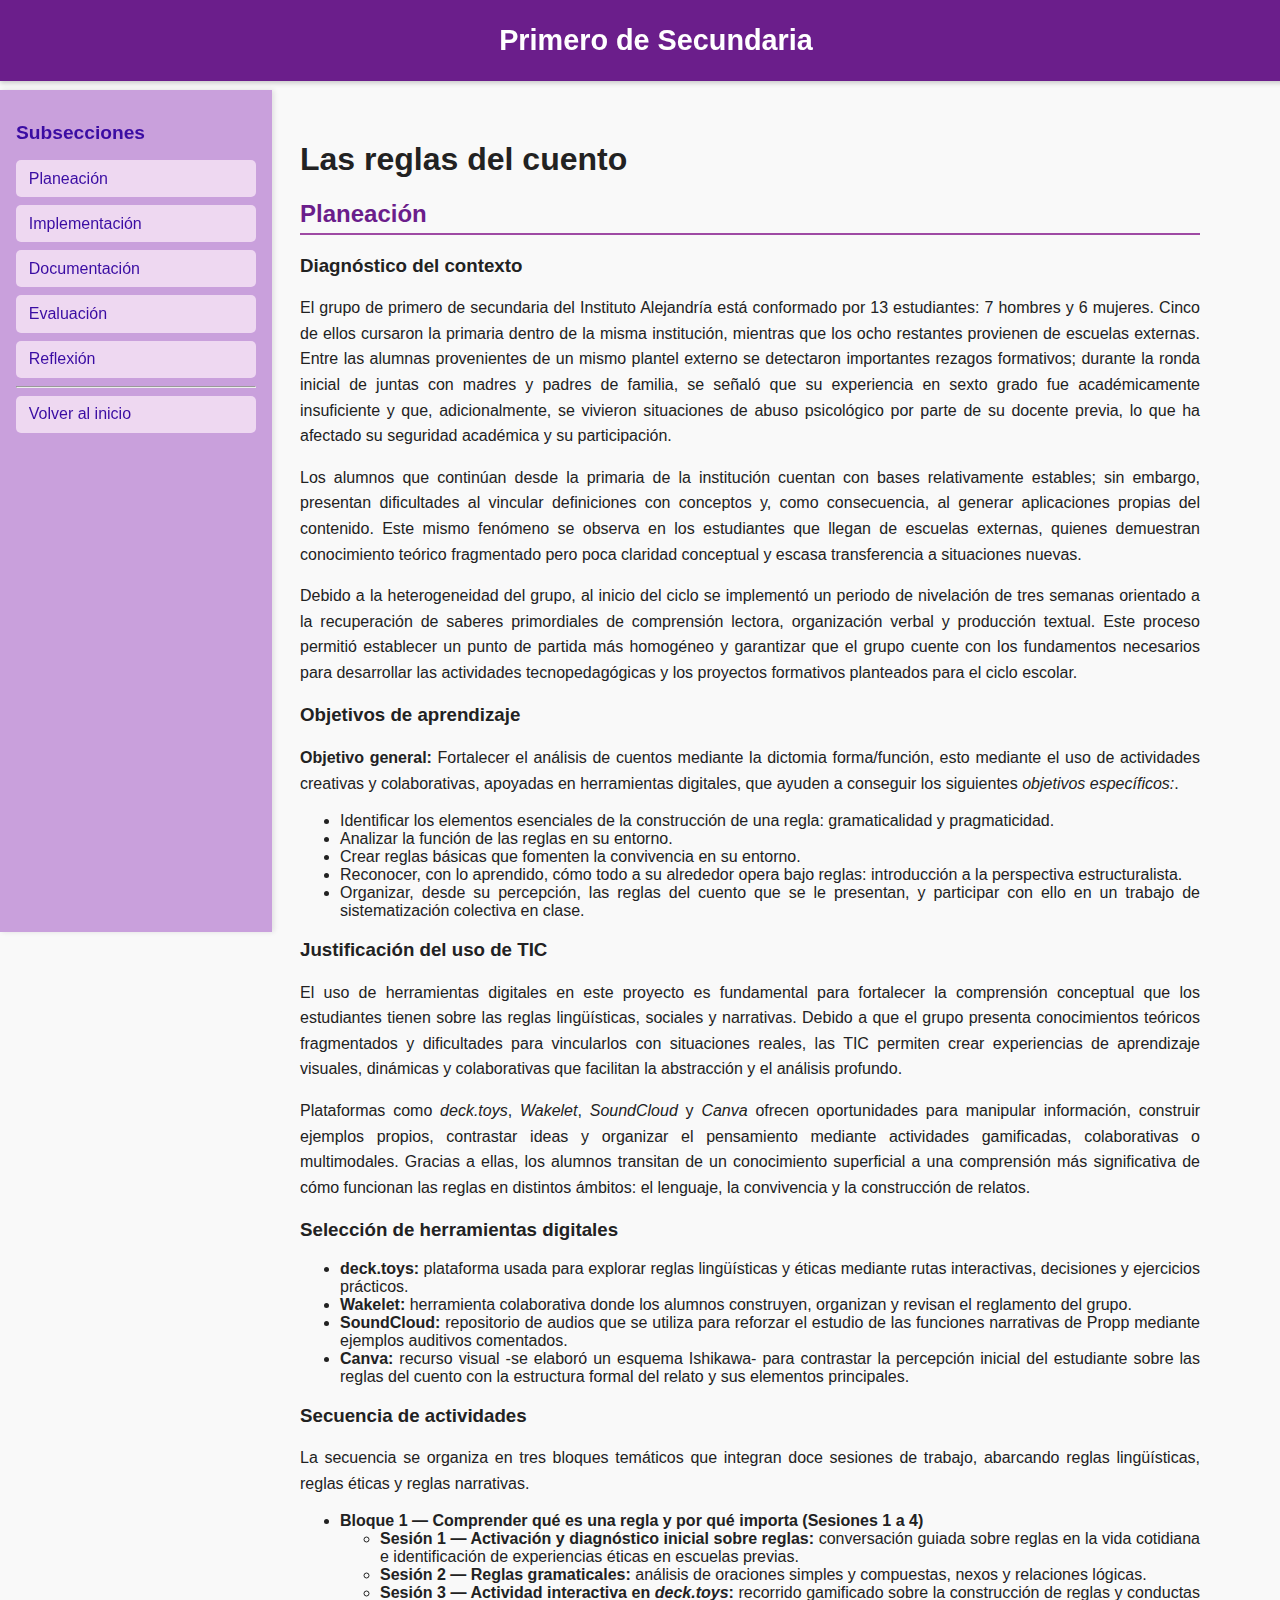
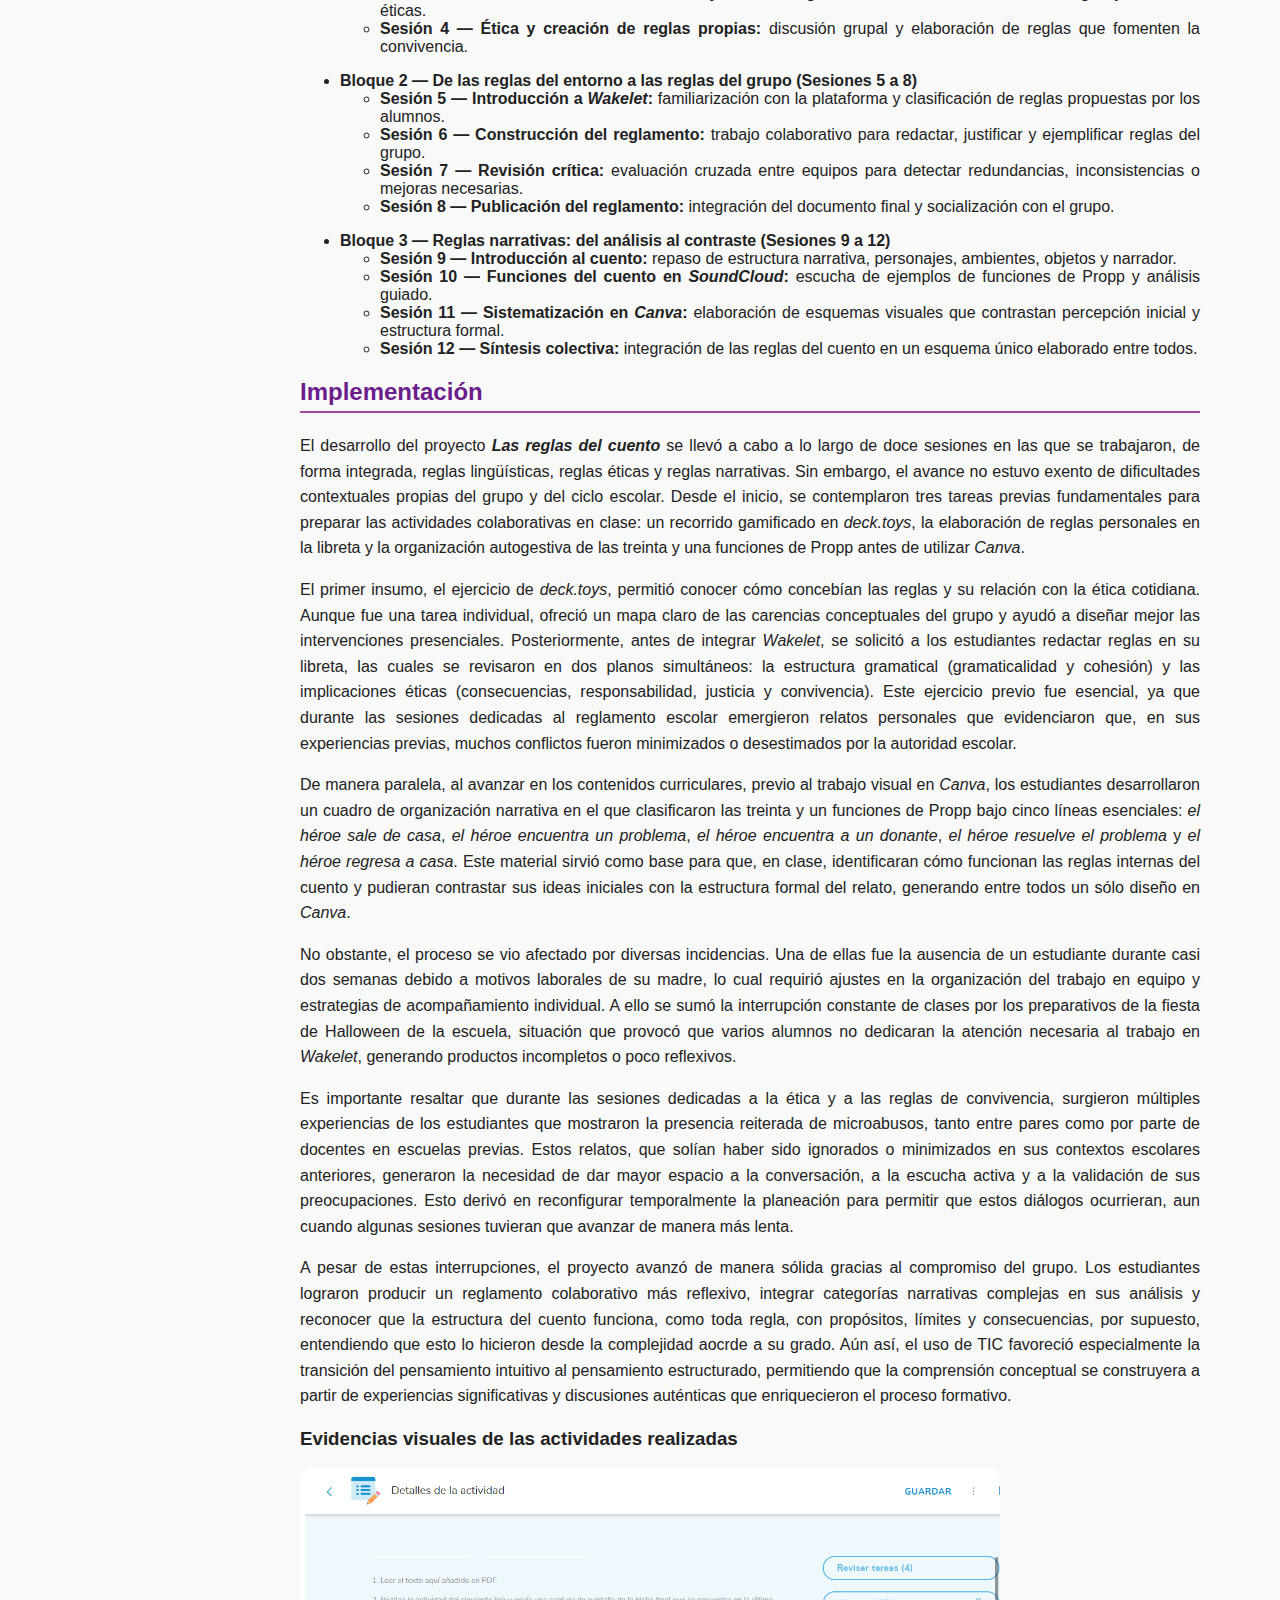
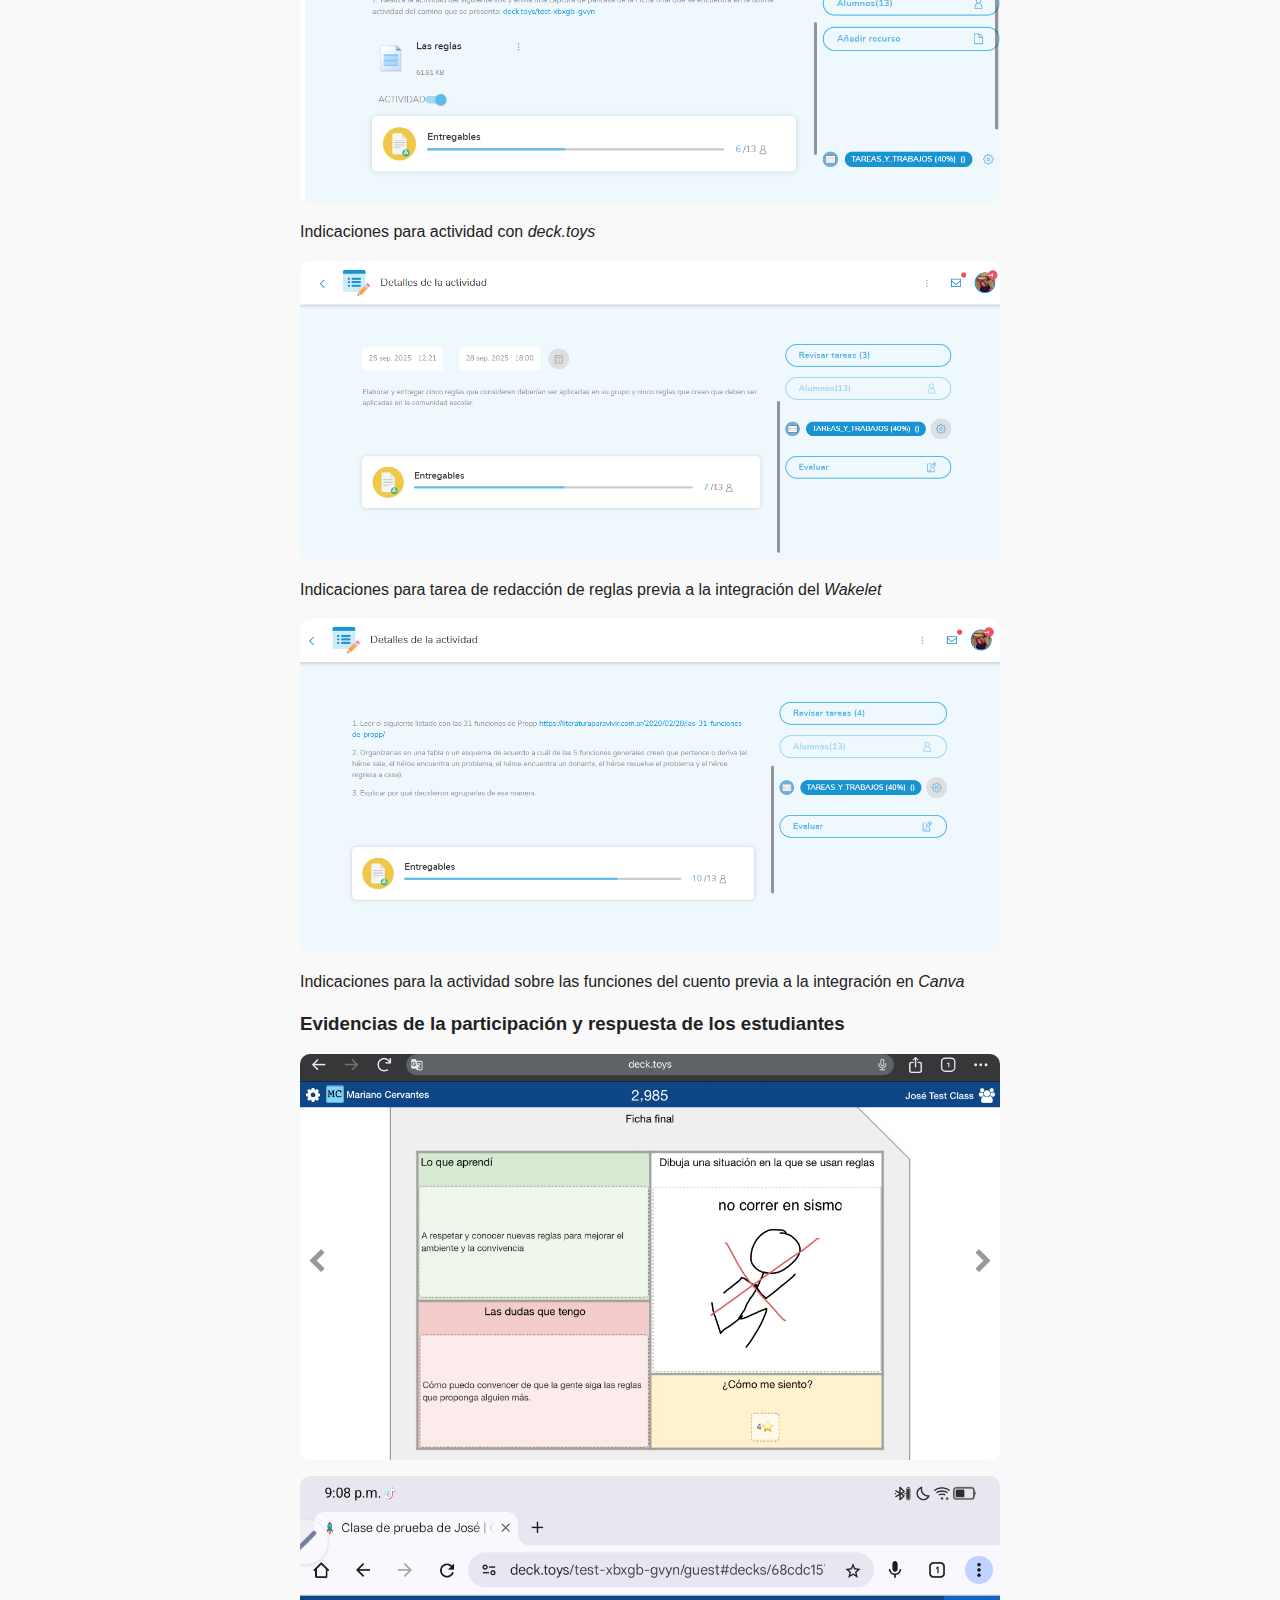
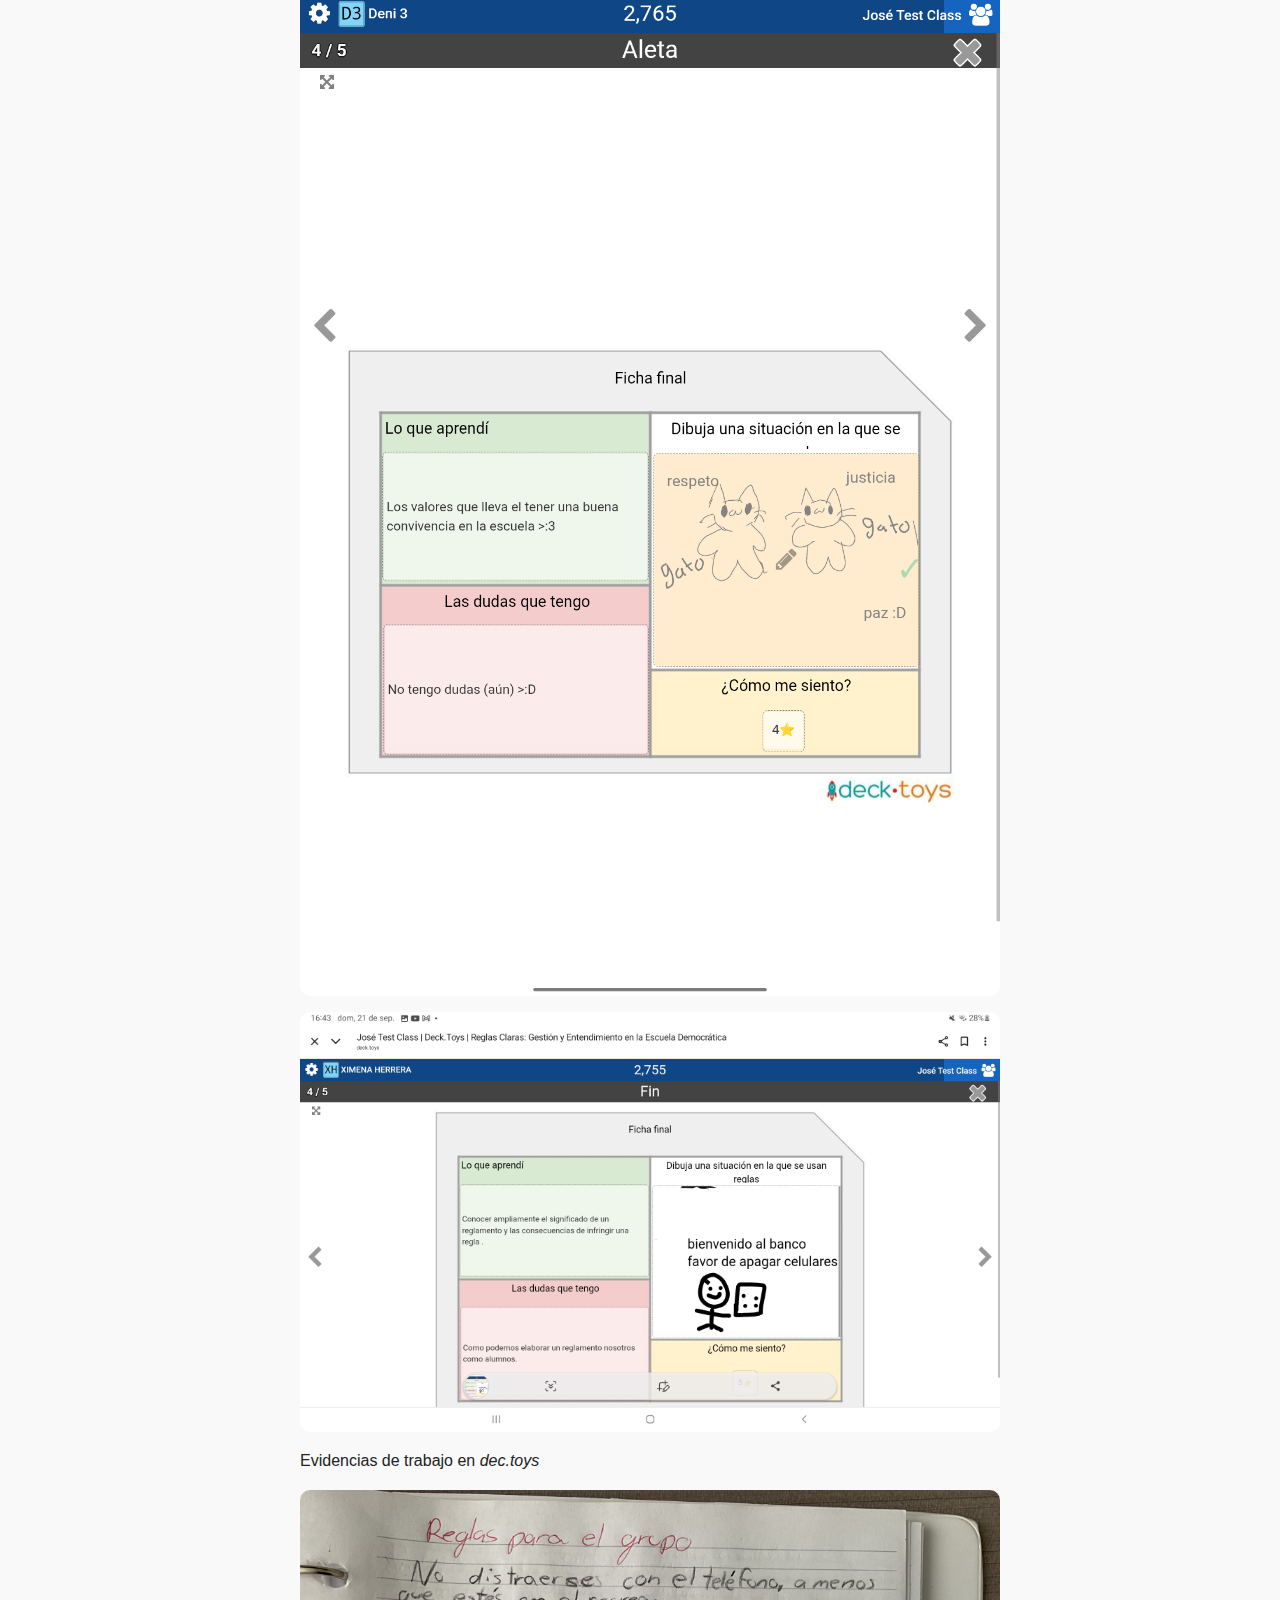
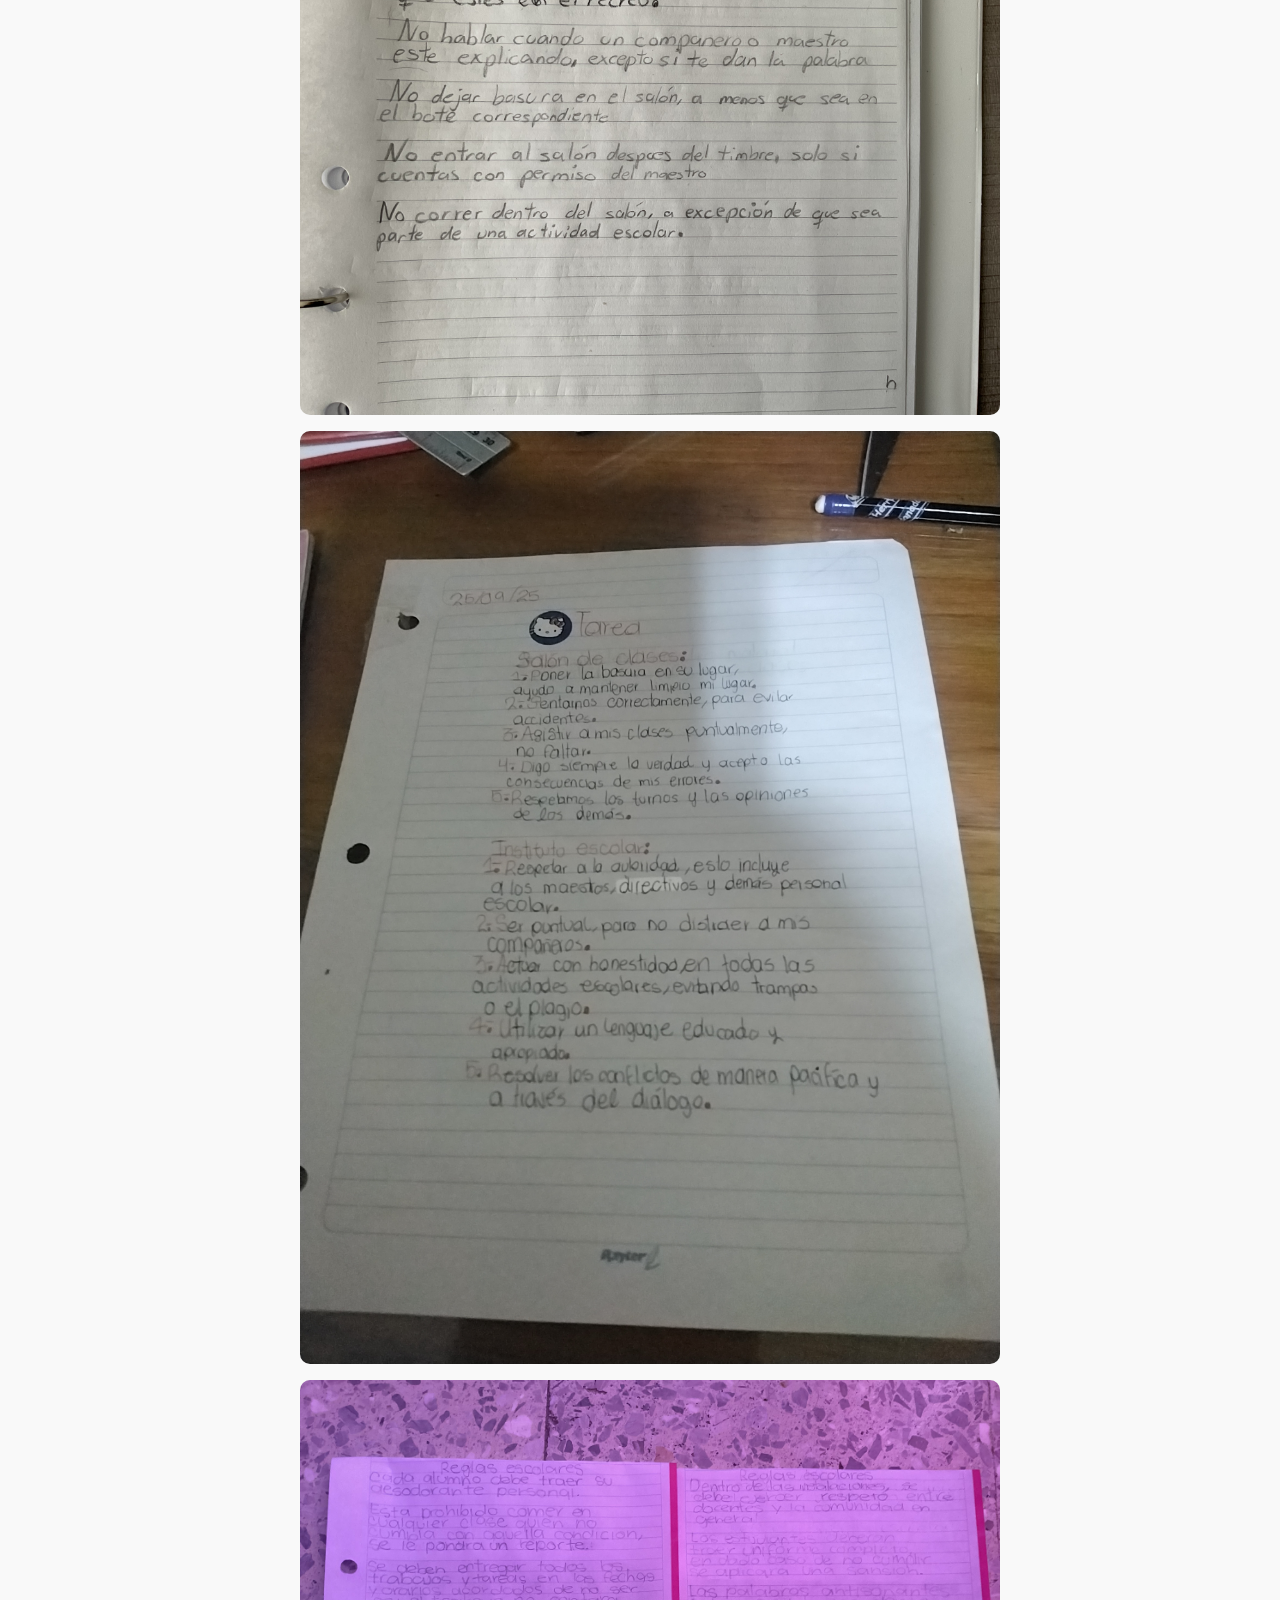
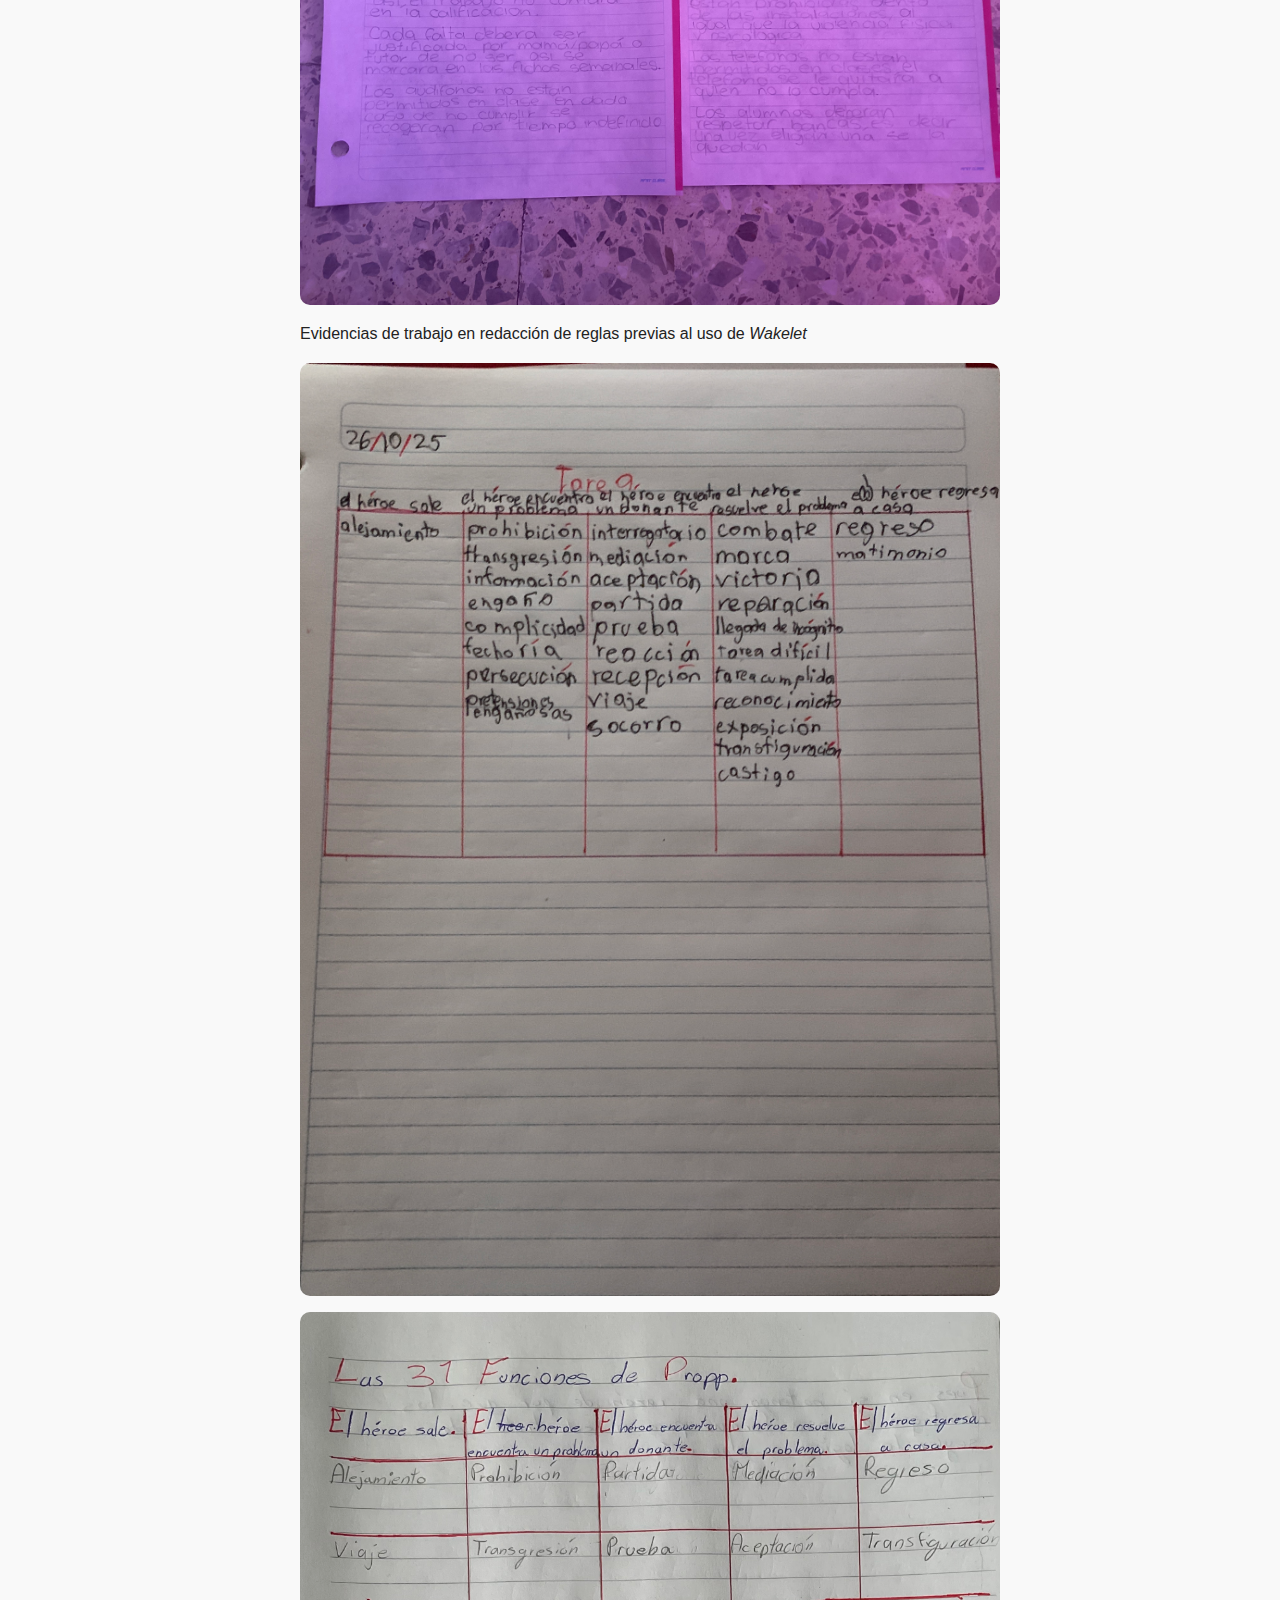
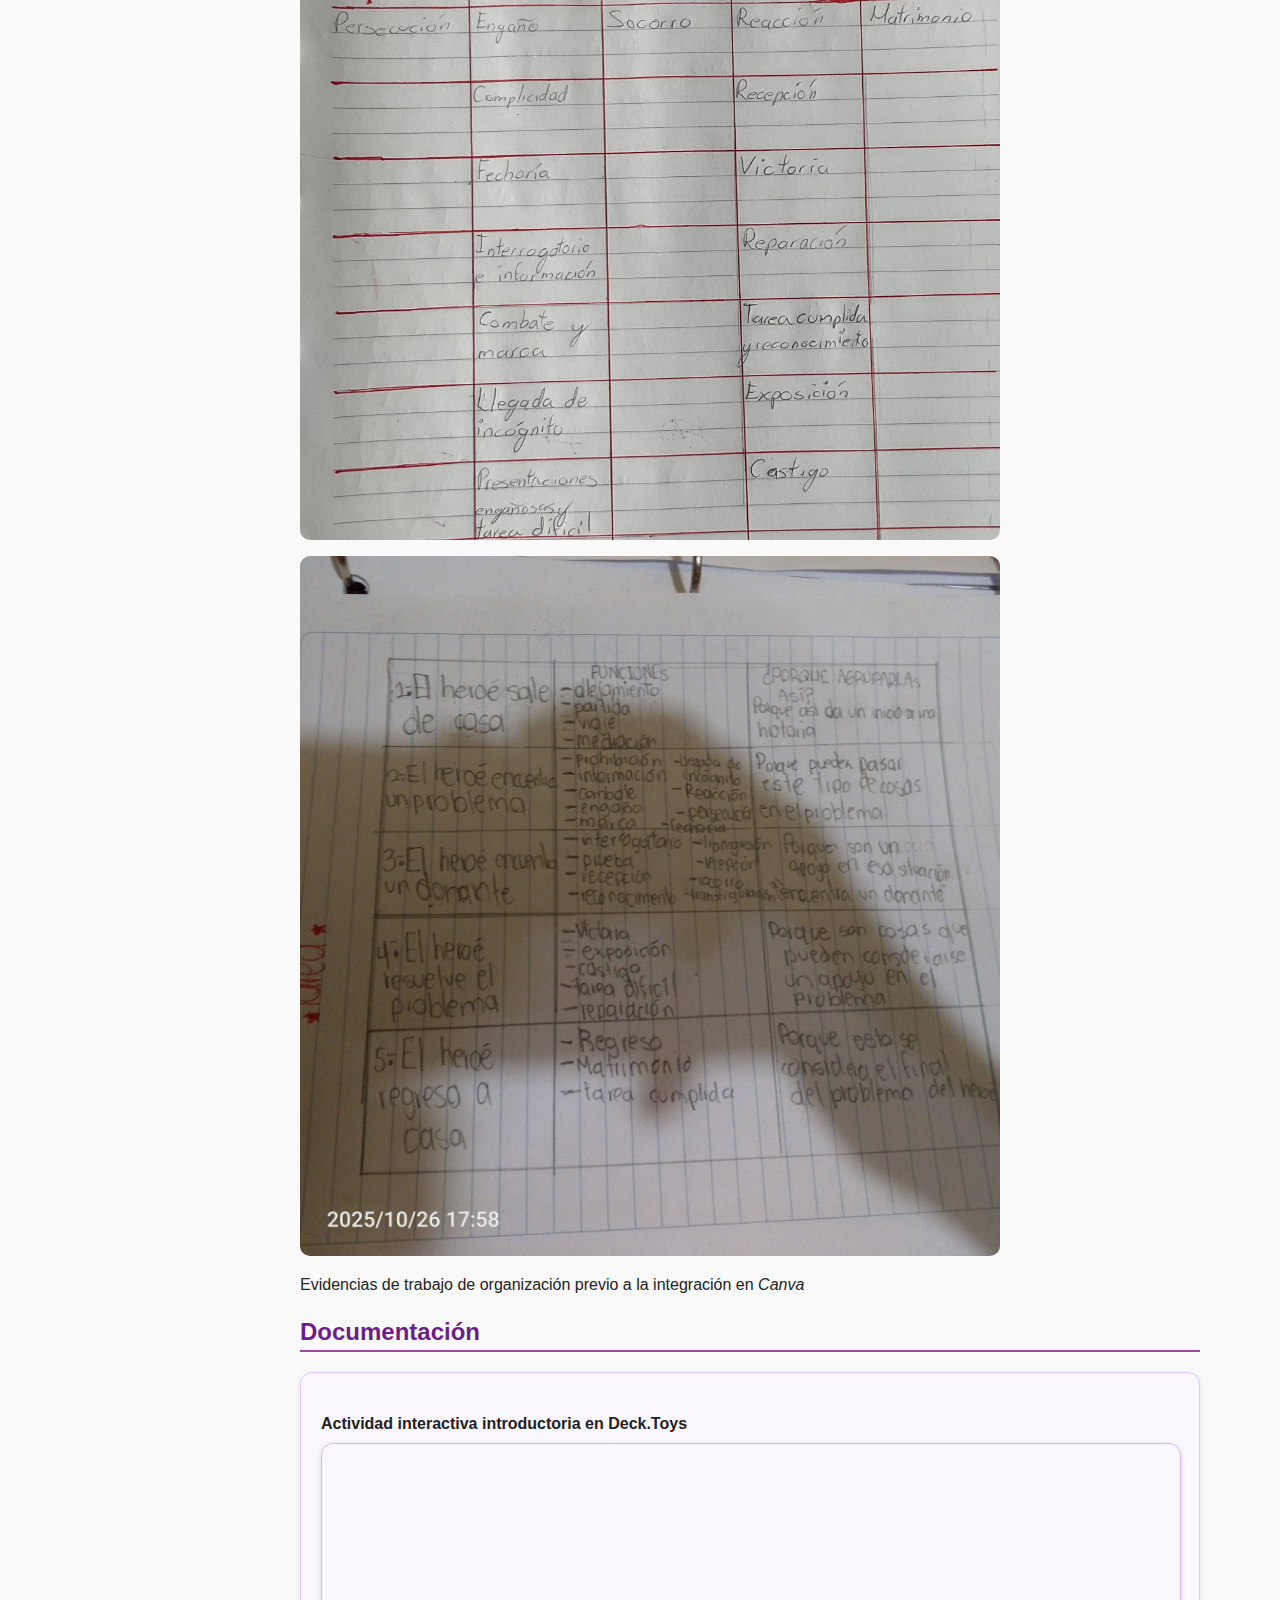
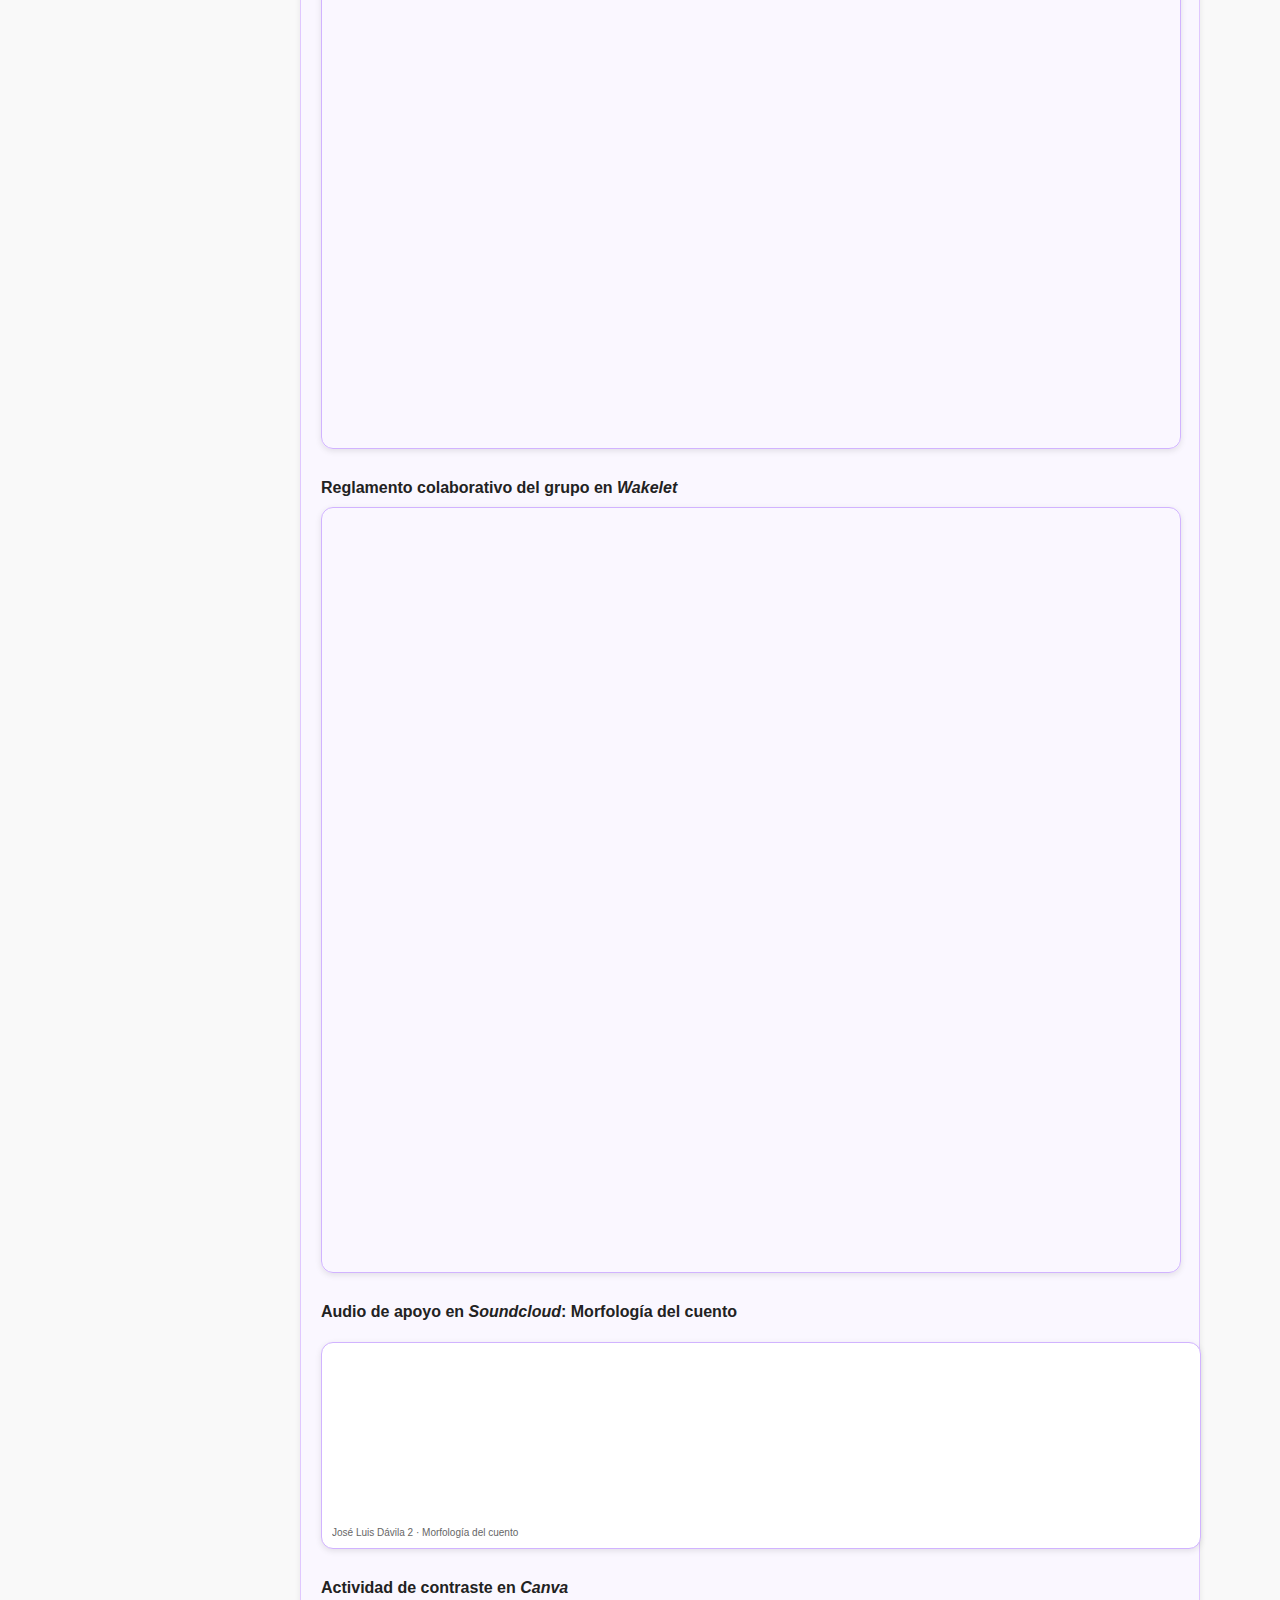
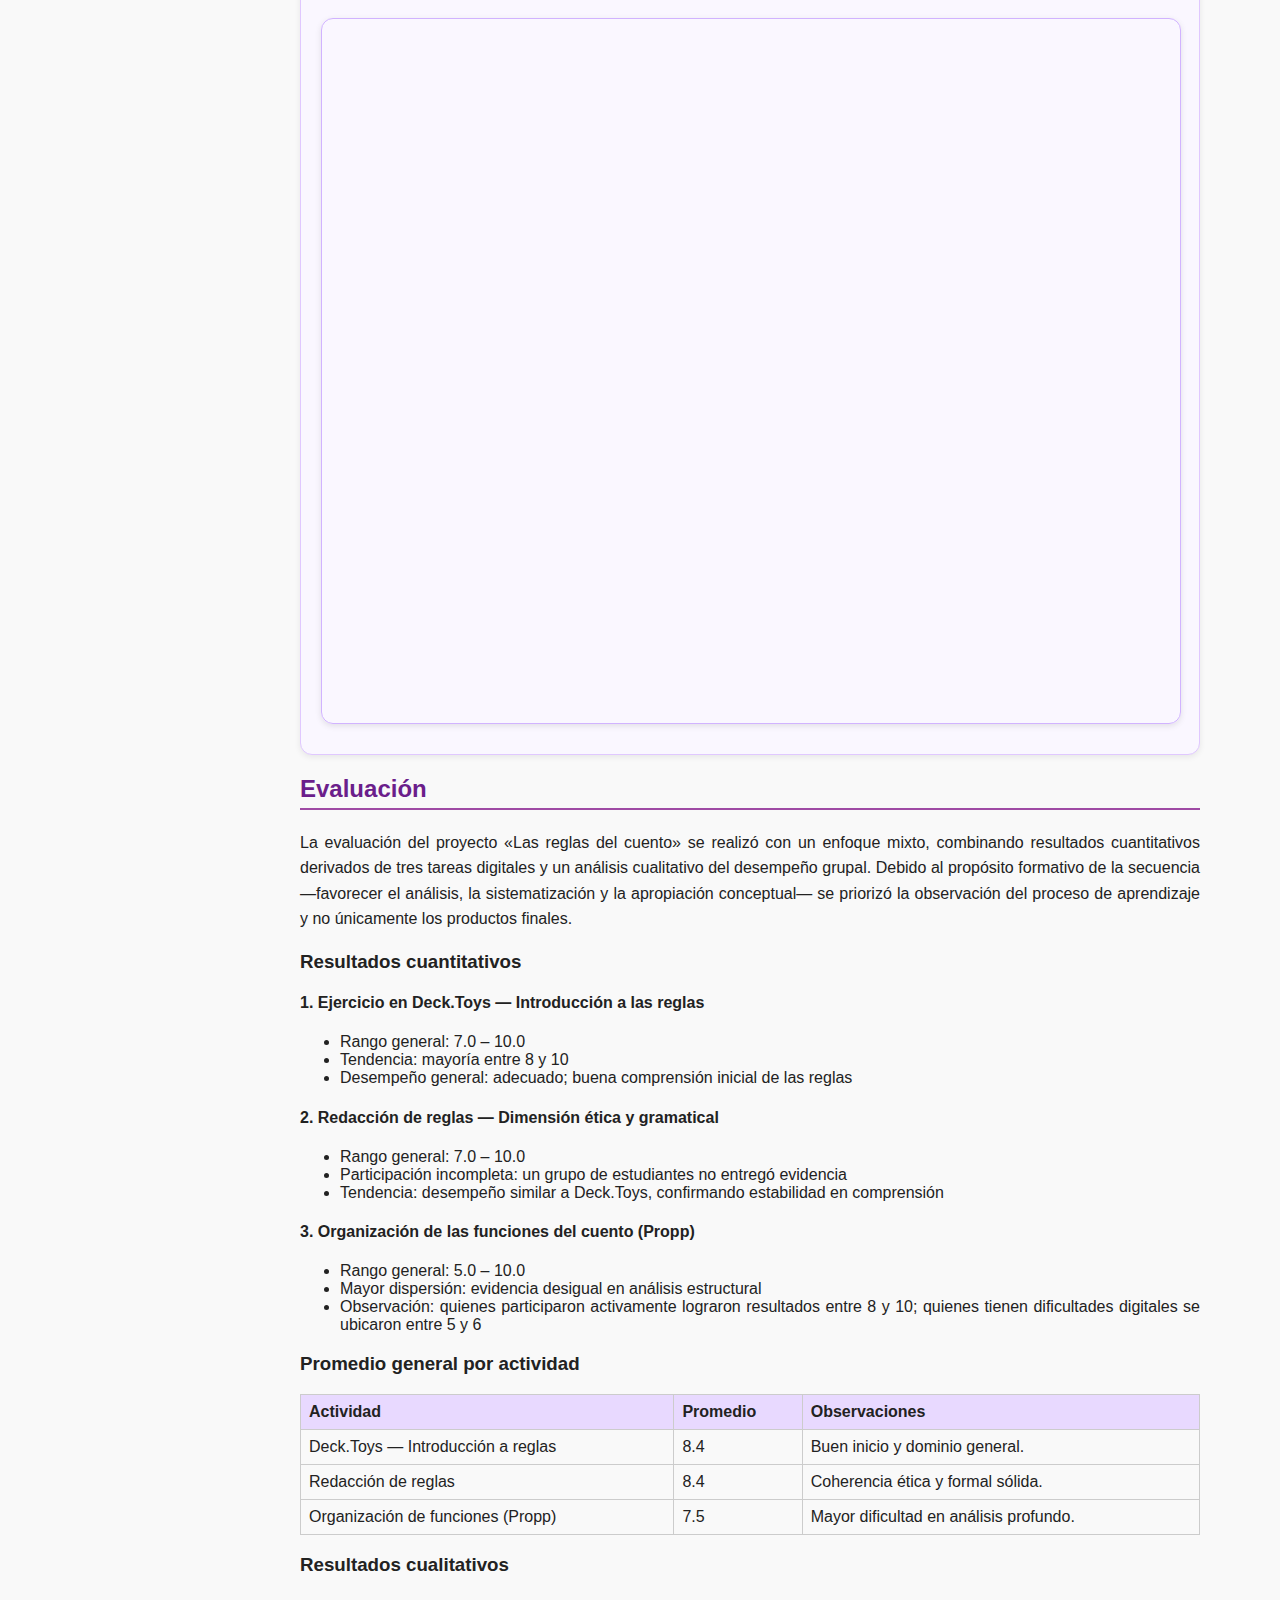
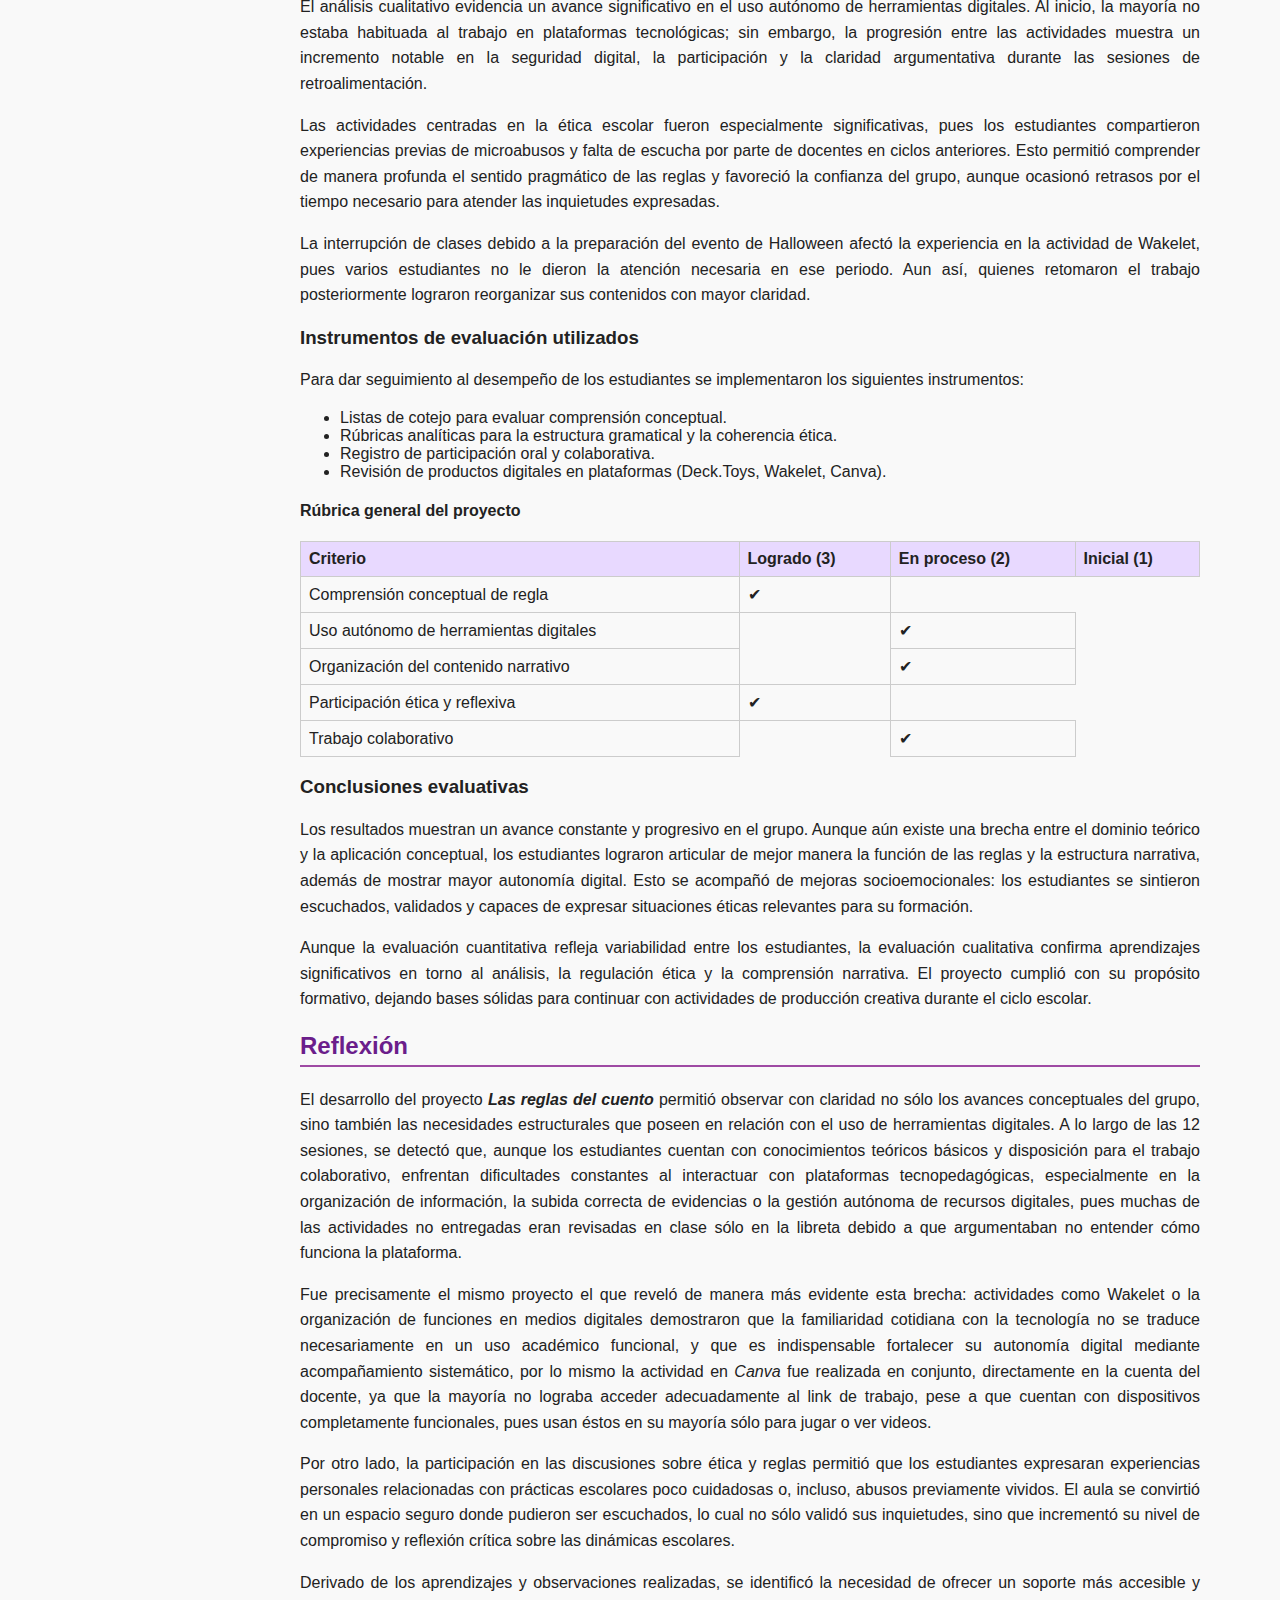
<file: secciones/primero.html>
<!DOCTYPE html>
<html lang="es">
<head>
    <meta charset="UTF-8">
    <meta name="viewport" content="width=device-width, initial-scale=1.0">
    <title>Las reglas del cuento</title>
    <link rel="stylesheet" href="../css/style.css?v=15">
</head>

<body>

    <!-- CABECERA -->
    <header class="header">
        <h1>Primero de Secundaria</h1>
    </header>

    <!-- BARRA LATERAL -->
    <aside class="sidebar">
        <h2>Subsecciones</h2>
        <nav>
            <a href="#planeacion">Planeación</a>
            <a href="#implementacion">Implementación</a>
            <a href="#documentacion">Documentación</a>
            <a href="#evaluacion">Evaluación</a>
            <a href="#reflexion">Reflexión</a>
            <hr>
            <a href="../index.html">Volver al inicio</a>
        </nav>
    </aside>

    <!-- CONTENIDO -->
    <main class="content">

        <!-- TÍTULO DEL PROYECTO -->
        <h1 class="titulo-proyecto">Las reglas del cuento</h1>

        <!-- ===================== PLANEACIÓN ===================== -->
        <section id="planeacion" class="planeacion">
            <h2>Planeación</h2>

            <article>
                <h3>Diagnóstico del contexto</h3>
                <p class="justificar">
    El grupo de primero de secundaria del Instituto Alejandría está conformado por 13 estudiantes: 7 hombres y 6 mujeres. Cinco de ellos 
    cursaron la primaria dentro de la misma institución, mientras que los ocho restantes provienen de escuelas 
    externas. Entre las alumnas provenientes de un mismo plantel externo se detectaron importantes rezagos 
    formativos; durante la ronda inicial de juntas con madres y padres de familia, se señaló que su experiencia 
    en sexto grado fue académicamente insuficiente y que, adicionalmente, se vivieron situaciones de abuso 
    psicológico por parte de su docente previa, lo que ha afectado su seguridad académica y su participación.
</p>

<p class="justificar">
    Los alumnos que continúan desde la primaria de la institución cuentan con bases relativamente estables; 
    sin embargo, presentan dificultades al vincular definiciones con conceptos y, como consecuencia, al generar 
    aplicaciones propias del contenido. Este mismo fenómeno se observa en los estudiantes que llegan de escuelas 
    externas, quienes demuestran conocimiento teórico fragmentado pero poca claridad conceptual y escasa 
    transferencia a situaciones nuevas.
</p>

<p class="justificar">
    Debido a la heterogeneidad del grupo, al inicio del ciclo se implementó un periodo de nivelación de tres 
    semanas orientado a la recuperación de saberes primordiales de comprensión lectora, organización verbal y 
    producción textual. Este proceso permitió establecer un punto de partida más homogéneo y garantizar que el 
    grupo cuente con los fundamentos necesarios para desarrollar las actividades tecnopedagógicas y los proyectos 
    formativos planteados para el ciclo escolar.
</p>

            </article>

            <article>
                <h3>Objetivos de aprendizaje</h3>
                <p class="justificar"><strong>Objetivo general:</strong> Fortalecer el análisis de cuentos mediante la dictomia forma/función, esto mediante el uso de actividades
                    creativas y colaborativas, apoyadas en herramientas digitales, que ayuden a conseguir los siguientes <em>objetivos específicos:</em>.</p>

                <ul>
                    <li>Identificar los elementos esenciales de la construcción de una regla: gramaticalidad y pragmaticidad.</li>
                    <li>Analizar la función de las reglas en su entorno.</li>
                    <li>Crear reglas básicas que fomenten la convivencia en su entorno.</li>
                    <li>Reconocer, con lo aprendido, cómo todo a su alrededor opera bajo reglas: introducción a la perspectiva estructuralista.</li>
                    <li>Organizar, desde su percepción, las reglas del cuento que se le presentan, y participar con ello en un trabajo de sistematización colectiva en clase.</li>
                </ul>
            </article>

               <article>
        <h3>Justificación del uso de TIC</h3>
        <p class="justificar">
            El uso de herramientas digitales en este proyecto es fundamental para fortalecer la comprensión
            conceptual que los estudiantes tienen sobre las reglas lingüísticas, sociales y narrativas. 
            Debido a que el grupo presenta conocimientos teóricos fragmentados y dificultades para vincularlos
            con situaciones reales, las TIC permiten crear experiencias de aprendizaje visuales, dinámicas 
            y colaborativas que facilitan la abstracción y el análisis profundo.
        </p>

        <p class="justificar">
            Plataformas como <em>deck.toys</em>, <em>Wakelet</em>, <em>SoundCloud</em> y <em>Canva</em> ofrecen 
            oportunidades para manipular información, construir ejemplos propios, contrastar ideas y
            organizar el pensamiento mediante actividades gamificadas, colaborativas o multimodales. 
            Gracias a ellas, los alumnos transitan de un conocimiento superficial a una comprensión más 
            significativa de cómo funcionan las reglas en distintos ámbitos: el lenguaje, la convivencia 
            y la construcción de relatos.
        </p>
    </article>

    <!-- SELECCIÓN DE HERRAMIENTAS DIGITALES -->
    <article>
        <h3>Selección de herramientas digitales</h3>

        <ul>
            <li>
                <strong>deck.toys:</strong> plataforma usada para explorar reglas lingüísticas y éticas 
                mediante rutas interactivas, decisiones y ejercicios prácticos.
            </li>

            <li>
                <strong>Wakelet:</strong> herramienta colaborativa donde los alumnos construyen, organizan y 
                revisan el reglamento del grupo.
            </li>

            <li>
                <strong>SoundCloud:</strong> repositorio de audios que se utiliza para reforzar el estudio de 
                las funciones narrativas de Propp mediante ejemplos auditivos comentados.
            </li>

            <li>
                <strong>Canva:</strong> recurso visual -se elaboró un esquema Ishikawa- para contrastar la percepción inicial del estudiante sobre 
                las reglas del cuento con la estructura formal del relato y sus elementos principales.
            </li>
        </ul>
    </article>

    <!-- SECUENCIA DE ACTIVIDADES -->
    <article>
        <h3>Secuencia de actividades</h3>

        <p class="justificar">
            La secuencia se organiza en tres bloques temáticos que integran doce sesiones de trabajo,
            abarcando reglas lingüísticas, reglas éticas y reglas narrativas.
        </p>

        <ul>
            <!-- BLOQUE 1 -->
            <li>
                <strong>Bloque 1 — Comprender qué es una regla y por qué importa (Sesiones 1 a 4)</strong>
                <ul>
                    <li>
                        <strong>Sesión 1 — Activación y diagnóstico inicial sobre reglas:</strong>
                        conversación guiada sobre reglas en la vida cotidiana e identificación de
                        experiencias éticas en escuelas previas.
                    </li>
                    <li>
                        <strong>Sesión 2 — Reglas gramaticales:</strong> análisis de oraciones simples y
                        compuestas, nexos y relaciones lógicas.
                    </li>
                    <li>
                        <strong>Sesión 3 — Actividad interactiva en <em>deck.toys</em>:</strong> recorrido gamificado
                        sobre la construcción de reglas y conductas éticas.
                    </li>
                    <li>
                        <strong>Sesión 4 — Ética y creación de reglas propias:</strong> discusión grupal y
                        elaboración de reglas que fomenten la convivencia.
                    </li>
                </ul>
            </li>
<p>
            <!-- BLOQUE 2 -->
            <li>
                <strong>Bloque 2 — De las reglas del entorno a las reglas del grupo (Sesiones 5 a 8)</strong>
                <ul>
                    <li>
                        <strong>Sesión 5 — Introducción a <em>Wakelet</em>:</strong> familiarización con la plataforma 
                        y clasificación de reglas propuestas por los alumnos.
                    </li>
                    <li>
                        <strong>Sesión 6 — Construcción del reglamento:</strong> trabajo colaborativo para
                        redactar, justificar y ejemplificar reglas del grupo.
                    </li>
                    <li>
                        <strong>Sesión 7 — Revisión crítica:</strong> evaluación cruzada entre equipos para detectar 
                        redundancias, inconsistencias o mejoras necesarias.
                    </li>
                    <li>
                        <strong>Sesión 8 — Publicación del reglamento:</strong> integración del documento final
                        y socialización con el grupo.
                    </li>
                </ul>
            </li>
</p>
            <p>
            <!-- BLOQUE 3 -->
            <li>
                <strong>Bloque 3 — Reglas narrativas: del análisis al contraste (Sesiones 9 a 12)</strong>
                <ul>
                    <li>
                        <strong>Sesión 9 — Introducción al cuento:</strong> repaso de estructura narrativa,
                        personajes, ambientes, objetos y narrador.
                    </li>
                    <li>
                        <strong>Sesión 10 — Funciones del cuento en <em>SoundCloud</em>:</strong> escucha de ejemplos
                        de funciones de Propp y análisis guiado.
                    </li>
                    <li>
                        <strong>Sesión 11 — Sistematización en <em>Canva</em>:</strong> elaboración de esquemas visuales
                        que contrastan percepción inicial y estructura formal.
                    </li>
                    <li>
                        <strong>Sesión 12 — Síntesis colectiva:</strong> integración de las reglas del cuento en
                        un esquema único elaborado entre todos.
                    </li>
                </ul>
            </li>
        </ul>
    </article>
        </section>

        <!-- ===================== IMPLEMENTACIÓN ===================== -->
       <section id="implementacion" class="seccion-interna">
    <h2>Implementación</h2>

    <p class="justificado">
        El desarrollo del proyecto <strong><em>Las reglas del cuento</em></strong> se llevó a cabo a lo largo de doce sesiones
        en las que se trabajaron, de forma integrada, reglas lingüísticas, reglas éticas y reglas narrativas. 
        Sin embargo, el avance no estuvo exento de dificultades contextuales propias del grupo y del ciclo escolar. 
        Desde el inicio, se contemplaron tres tareas previas fundamentales para preparar las actividades 
        colaborativas en clase: un recorrido gamificado en <em>deck.toys</em>, la elaboración de reglas personales en la libreta 
        y la organización autogestiva de las treinta y una funciones de Propp antes de utilizar <em>Canva</em>.
    </p>

    <p class="justificado">
        El primer insumo, el ejercicio de <em>deck.toys</em>, permitió conocer cómo concebían las reglas y su relación 
        con la ética cotidiana. Aunque fue una tarea individual, ofreció un mapa claro de las carencias conceptuales 
        del grupo y ayudó a diseñar mejor las intervenciones presenciales. Posteriormente, antes de integrar 
        <em>Wakelet</em>, se solicitó a los estudiantes redactar reglas en su libreta, las cuales se revisaron en dos planos 
        simultáneos: la estructura gramatical (gramaticalidad y cohesión) y las implicaciones éticas (consecuencias, 
        responsabilidad, justicia y convivencia). Este ejercicio previo fue esencial, ya que durante las sesiones 
        dedicadas al reglamento escolar emergieron relatos personales que evidenciaron que, en sus experiencias 
        previas, muchos conflictos fueron minimizados o desestimados por la autoridad escolar.
    </p>

    <p class="justificado">
        De manera paralela, al avanzar en los contenidos curriculares, previo al trabajo visual en <em>Canva</em>, los estudiantes desarrollaron un cuadro de 
        organización narrativa en el que clasificaron las treinta y un funciones de Propp bajo cinco líneas 
        esenciales: <em>el héroe sale de casa</em>, <em>el héroe encuentra un problema</em>, <em>el héroe encuentra a un donante</em>, 
        <em>el héroe resuelve el problema</em> y <em>el héroe regresa a casa</em>. Este material sirvió como base para que, en clase, 
        identificaran cómo funcionan las reglas internas del cuento y pudieran contrastar sus ideas iniciales 
        con la estructura formal del relato, generando entre todos un sólo diseño en <em>Canva</em>.
    </p>

    <p class="justificado">
        No obstante, el proceso se vio afectado por diversas incidencias. Una de ellas fue la ausencia de un estudiante 
        durante casi dos semanas debido a motivos laborales de su madre, lo cual requirió ajustes en la organización 
        del trabajo en equipo y estrategias de acompañamiento individual. A ello se sumó la interrupción constante de 
        clases por los preparativos de la fiesta de Halloween de la escuela, situación que provocó que varios alumnos 
        no dedicaran la atención necesaria al trabajo en <em>Wakelet</em>, generando productos incompletos o poco reflexivos.
    </p>

    <p class="justificado">
        Es importante resaltar que durante las sesiones dedicadas a la ética y a las reglas de convivencia, surgieron múltiples experiencias 
        de los estudiantes que mostraron la presencia reiterada de microabusos, tanto entre pares como por parte de 
        docentes en escuelas previas. Estos relatos, que solían haber sido ignorados o minimizados en sus contextos 
        escolares anteriores, generaron la necesidad de dar mayor espacio a la conversación, a la escucha activa y a la 
        validación de sus preocupaciones. Esto derivó en reconfigurar temporalmente la planeación para permitir que 
        estos diálogos ocurrieran, aun cuando algunas sesiones tuvieran que avanzar de manera más lenta.
    </p>

    <p class="justificado">
        A pesar de estas interrupciones, el proyecto avanzó de manera sólida gracias al compromiso del grupo. Los 
        estudiantes lograron producir un reglamento colaborativo más reflexivo, integrar categorías narrativas 
        complejas en sus análisis y reconocer que la estructura del cuento funciona, como toda regla, con propósitos, 
        límites y consecuencias, por supuesto, entendiendo que esto lo hicieron desde la complejidad aocrde a su grado. Aún así, el uso de TIC favoreció especialmente la transición del pensamiento intuitivo al 
        pensamiento estructurado, permitiendo que la comprensión conceptual se construyera a partir de experiencias 
        significativas y discusiones auténticas que enriquecieron el proceso formativo.
    </p>

            <h3>Evidencias visuales de las actividades realizadas</h3>

<div class="evidencias-galeria-simple">

    <!-- Imagen 1 -->
    <div class="evidencia-item">
        <img src="../img/lmsreglas.png" alt="Evidencia 1">
        <p class="evidencia-titulo">Indicaciones para actividad con <em>deck.toys</em></p>
    </div>

    <!-- Imagen 2 -->
    <div class="evidencia-item">
        <img src="../img/lmsreglas2.png" alt="Evidencia 2">
        <p class="evidencia-titulo">Indicaciones para tarea de redacción de reglas previa a la integración del <em>Wakelet</em></p>
    </div>

    <!-- Imagen 3 -->
    <div class="evidencia-item">
        <img src="../img/lmsfunciones.png" alt="Evidencia 3">
        <p class="evidencia-titulo">Indicaciones para la actividad sobre las funciones del cuento previa a la integración en <em>Canva</em></p>
    </div>

</div>


            <h3>Evidencias de la participación y respuesta de los estudiantes</h3>

<!-- GRUPO 1 -->
<div class="evidencias-grupo">
    <div class="evidencias-galeria-simple">
        <div class="evidencia-item">
            <img src="../img/ética1.jpeg" alt="Evidencia 1">
        </div>
        <div class="evidencia-item">
            <img src="../img/ética2.png" alt="Evidencia 2">
        </div>
        <div class="evidencia-item">
            <img src="../img/ética3.jpg" alt="Evidencia 3">
        </div>
    </div>
    <p class="evidencia-titulo-grupo">Evidencias de trabajo en <em>dec.toys</em></p>
</div>

<!-- GRUPO 2 -->
<div class="evidencias-grupo">
    <div class="evidencias-galeria-simple">
        <div class="evidencia-item">
            <img src="../img/regla1.jpeg" alt="Evidencia 4">
        </div>
        <div class="evidencia-item">
            <img src="../img/regla2.png" alt="Evidencia 5">
        </div>
        <div class="evidencia-item">
            <img src="../img/regla3.jpeg" alt="Evidencia 6">
        </div>
    </div>
    <p class="evidencia-titulo-grupo">Evidencias de trabajo en redacción de reglas previas al uso de <em>Wakelet</em></p>
</div>

<!-- GRUPO 3 -->
<div class="evidencias-grupo">
    <div class="evidencias-galeria-simple">
        <div class="evidencia-item">
            <img src="../img/funciones1.png" alt="Evidencia 7">
        </div>
        <div class="evidencia-item">
            <img src="../img/funciones2.jpeg" alt="Evidencia 8">
        </div>
        <div class="evidencia-item">
            <img src="../img/funciones3.png" alt="Evidencia 9">
        </div>
    </div>
    <p class="evidencia-titulo-grupo">Evidencias de trabajo de organización previo a la integración en <em>Canva</em></p>
</div>

        </section>

        <!-- ===================== DOCUMENTACIÓN ===================== -->
        <section id="documentacion">
    <h2>Documentación</h2>

    <div class="documentacion-modulo" 
        style="padding: 20px; 
               background: #faf7ff; 
               border: 1px solid #e0c8ff; 
               border-radius: 12px; 
               margin-top: 20px; 
               box-shadow: 0 2px 6px rgba(0,0,0,0.08);">

        <!-- DECK.TOYS -->
        <h4 style="margin-bottom: 10px;">Actividad interactiva introductoria en Deck.Toys</h4>

        <div class="decktoys-embed" 
            style="width:100%; 
                   height:auto;
                   border: 1px solid #d1b3ff; 
                   border-radius: 12px; 
                   overflow:hidden; 
                   box-shadow:0 2px 6px rgba(0,0,0,0.1); 
                   margin-bottom: 30px;">

            <iframe 
                src="https://deck.toys/zmw-svnp-xbp" 
                width="100%" 
                height="600"
                frameborder="0"
                allowfullscreen
                style="border:0;">
            </iframe>
        </div>

        <!-- WAKELET -->
        <h4 style="margin-bottom: 10px;">Reglamento colaborativo del grupo en <em>Wakelet</em> </h4>

        <div class="wakelet-embed-wrapper"
            style="width:100%;
                   border:1px solid #d1b3ff;
                   border-radius:12px;
                   overflow:hidden;
                   margin-bottom: 30px;
                   box-shadow:0 2px 6px rgba(0,0,0,0.1);">

            <iframe class="wakeletEmbed"
                width="100%"
                height="760px"
                src="https://embed.wakelet.com/wakes/VVxjDVWiDzl0FUwxSSAGo/grid?border=1"
                style="border:none;">
            </iframe>
        </div>

        <script src="https://embed-assets.wakelet.com/wakelet-embed.js" charset="UTF-8"></script>

        <!-- SOUNDCLOUD -->
        <h4 style="margin-top: 20px;">Audio de apoyo en <em>Soundcloud</em>: Morfología del cuento</h4>

        <div class="soundcloud-embed" 
            style="width:100%;
                   background:#fff;
                   border:1px solid #d1b3ff;
                   border-radius:12px;
                   padding:10px;
                   box-shadow:0 2px 6px rgba(0,0,0,0.1);
                   margin-bottom: 30px;">

            <iframe 
                width="100%" 
                height="166" 
                scrolling="no" 
                frameborder="no" 
                allow="autoplay" 
                src="https://w.soundcloud.com/player/?url=https%3A//api.soundcloud.com/tracks/soundcloud%253Atracks%253A2203892607&color=%23ff5500&auto_play=false&hide_related=false&show_comments=true&show_user=true&show_reposts=false&show_teaser=true">
            </iframe>

            <div style="font-size: 10px; 
                        color: #666;
                        margin-top:4px;
                        white-space: nowrap;
                        overflow: hidden;
                        text-overflow: ellipsis;">
                <a href="https://soundcloud.com/jos-luis-d-vila" 
                   target="_blank" 
                   style="color: #666; text-decoration:none;">
                   José Luis Dávila 2
                </a> · 
                <a href="https://soundcloud.com/jos-luis-d-vila/morfologia-del-cuento" 
                   target="_blank" 
                   style="color: #666; text-decoration:none;">
                   Morfología del cuento
                </a>
            </div>
        </div>

        <!-- CANVA -->
        <h4 style="margin-top: 20px;">Actividad de contraste en <em>Canva</em></h4>

        <div class="canva-embed" 
            style="width:100%;
                   border:1px solid #d1b3ff;
                   border-radius:12px;
                   overflow:hidden;
                   margin-bottom: 10px;
                   box-shadow:0 2px 6px rgba(0,0,0,0.1);">

            <iframe 
                loading="lazy"
                style="width:100%; height:700px; border:0;"
                allowfullscreen
                src="https://www.canva.com/design/DAG27s9gesk/1vnCgN_nLrvMl2kuJflpJw/view?embed">
            </iframe>
        </div>

    </div>
</section>


        <!-- ===================== EVALUACIÓN ===================== -->
      <section id="evaluacion" class="seccion-interna">
    <h2>Evaluación</h2>

    <p class="justificado">
        La evaluación del proyecto «Las reglas del cuento» se realizó con un enfoque mixto, combinando resultados
        cuantitativos derivados de tres tareas digitales y un análisis cualitativo del desempeño grupal. Debido al propósito 
        formativo de la secuencia —favorecer el análisis, la sistematización y la apropiación conceptual— se priorizó la 
        observación del proceso de aprendizaje y no únicamente los productos finales.
    </p>

    <h3>Resultados cuantitativos</h3>

    <h4>1. Ejercicio en Deck.Toys — Introducción a las reglas</h4>
    <ul class="justificado">
        <li>Rango general: 7.0 – 10.0</li>
        <li>Tendencia: mayoría entre 8 y 10</li>
        <li>Desempeño general: adecuado; buena comprensión inicial de las reglas</li>
    </ul>

    <h4>2. Redacción de reglas — Dimensión ética y gramatical</h4>
    <ul class="justificado">
        <li>Rango general: 7.0 – 10.0</li>
        <li>Participación incompleta: un grupo de estudiantes no entregó evidencia</li>
        <li>Tendencia: desempeño similar a Deck.Toys, confirmando estabilidad en comprensión</li>
    </ul>

    <h4>3. Organización de las funciones del cuento (Propp)</h4>
    <ul class="justificado">
        <li>Rango general: 5.0 – 10.0</li>
        <li>Mayor dispersión: evidencia desigual en análisis estructural</li>
        <li>Observación: quienes participaron activamente lograron resultados entre 8 y 10; 
            quienes tienen dificultades digitales se ubicaron entre 5 y 6</li>
    </ul>

    <h3>Promedio general por actividad</h3>

    <table style="width:100%; border-collapse: collapse; margin: 15px 0;">
        <tr style="background:#e8d9ff;">
            <th style="padding:8px; border:1px solid #ccc;">Actividad</th>
            <th style="padding:8px; border:1px solid #ccc;">Promedio</th>
            <th style="padding:8px; border:1px solid #ccc;">Observaciones</th>
        </tr>

        <tr>
            <td style="padding:8px; border:1px solid #ccc;">Deck.Toys — Introducción a reglas</td>
            <td style="padding:8px; border:1px solid #ccc;">8.4</td>
            <td style="padding:8px; border:1px solid #ccc;">Buen inicio y dominio general.</td>
        </tr>

        <tr>
            <td style="padding:8px; border:1px solid #ccc;">Redacción de reglas</td>
            <td style="padding:8px; border:1px solid #ccc;">8.4</td>
            <td style="padding:8px; border:1px solid #ccc;">Coherencia ética y formal sólida.</td>
        </tr>

        <tr>
            <td style="padding:8px; border:1px solid #ccc;">Organización de funciones (Propp)</td>
            <td style="padding:8px; border:1px solid #ccc;">7.5</td>
            <td style="padding:8px; border:1px solid #ccc;">Mayor dificultad en análisis profundo.</td>
        </tr>
    </table>

    <h3>Resultados cualitativos</h3>

    <p class="justificado">
        El análisis cualitativo evidencia un avance significativo en el uso autónomo de herramientas digitales.
        Al inicio, la mayoría no estaba habituada al trabajo en plataformas tecnológicas; sin embargo, la progresión
        entre las actividades muestra un incremento notable en la seguridad digital, la participación y la claridad
        argumentativa durante las sesiones de retroalimentación.
    </p>

    <p class="justificado">
        Las actividades centradas en la ética escolar fueron especialmente significativas, pues los estudiantes 
        compartieron experiencias previas de microabusos y falta de escucha por parte de docentes en ciclos anteriores.
        Esto permitió comprender de manera profunda el sentido pragmático de las reglas y favoreció la confianza del grupo,
        aunque ocasionó retrasos por el tiempo necesario para atender las inquietudes expresadas.
    </p>

    <p class="justificado">
        La interrupción de clases debido a la preparación del evento de Halloween afectó la experiencia en la 
        actividad de Wakelet, pues varios estudiantes no le dieron la atención necesaria en ese periodo. 
        Aun así, quienes retomaron el trabajo posteriormente lograron reorganizar sus contenidos con mayor claridad.
    </p>

    <h3>Instrumentos de evaluación utilizados</h3>

    <p class="justificado">
        Para dar seguimiento al desempeño de los estudiantes se implementaron los siguientes instrumentos:
    </p>

    <ul class="justificado">
        <li>Listas de cotejo para evaluar comprensión conceptual.</li>
        <li>Rúbricas analíticas para la estructura gramatical y la coherencia ética.</li>
        <li>Registro de participación oral y colaborativa.</li>
        <li>Revisión de productos digitales en plataformas (Deck.Toys, Wakelet, Canva).</li>
    </ul>

    <h4>Rúbrica general del proyecto</h4>

    <table style="width:100%; border-collapse: collapse; margin-top: 15px;">
        <tr style="background:#e8d9ff;">
            <th style="padding:8px; border:1px solid #ccc;">Criterio</th>
            <th style="padding:8px; border:1px solid #ccc;">Logrado (3)</th>
            <th style="padding:8px; border:1px solid #ccc;">En proceso (2)</th>
            <th style="padding:8px; border:1px solid #ccc;">Inicial (1)</th>
        </tr>

        <tr>
            <td style="padding:8px; border:1px solid #ccc;">Comprensión conceptual de regla</td>
            <td style="padding:8px; border:1px solid #ccc;">✔</td>
            <td></td>
            <td></td>
        </tr>

        <tr>
            <td style="padding:8px; border:1px solid #ccc;">Uso autónomo de herramientas digitales</td>
            <td></td>
            <td style="padding:8px; border:1px solid #ccc;">✔</td>
            <td></td>
        </tr>

        <tr>
            <td style="padding:8px; border:1px solid #ccc;">Organización del contenido narrativo</td>
            <td></td>
            <td style="padding:8px; border:1px solid #ccc;">✔</td>
            <td></td>
        </tr>

        <tr>
            <td style="padding:8px; border:1px solid #ccc;">Participación ética y reflexiva</td>
            <td style="padding:8px; border:1px solid #ccc;">✔</td>
            <td></td>
            <td></td>
        </tr>

        <tr>
            <td style="padding:8px; border:1px solid #ccc;">Trabajo colaborativo</td>
            <td></td>
            <td style="padding:8px; border:1px solid #ccc;">✔</td>
            <td></td>
        </tr>
    </table>

    <h3>Conclusiones evaluativas</h3>

    <p class="justificado">
        Los resultados muestran un avance constante y progresivo en el grupo. Aunque aún existe una brecha entre el 
        dominio teórico y la aplicación conceptual, los estudiantes lograron articular de mejor manera la función 
        de las reglas y la estructura narrativa, además de mostrar mayor autonomía digital. Esto se acompañó de 
        mejoras socioemocionales: los estudiantes se sintieron escuchados, validados y capaces de expresar situaciones 
        éticas relevantes para su formación.
    </p>

    <p class="justificado">
        Aunque la evaluación cuantitativa refleja variabilidad entre los estudiantes, la evaluación cualitativa confirma 
        aprendizajes significativos en torno al análisis, la regulación ética y la comprensión narrativa. El proyecto 
        cumplió con su propósito formativo, dejando bases sólidas para continuar con actividades de producción creativa 
        durante el ciclo escolar.
    </p>

</section>


        <!-- ===================== REFLEXIÓN ===================== -->
        <section id="reflexion" class="seccion-interna">
    <h2>Reflexión</h2>

    <p class="justificado">
        El desarrollo del proyecto <strong><em>Las reglas del cuento</em></strong> permitió observar con claridad no sólo los avances conceptuales del grupo, sino también las necesidades estructurales que poseen en relación con el uso de herramientas digitales. A lo largo de las 12 sesiones, se detectó que, aunque los estudiantes cuentan con conocimientos teóricos básicos y disposición para el trabajo colaborativo, enfrentan dificultades constantes al interactuar con plataformas tecnopedagógicas, especialmente en la organización de información, la subida correcta de evidencias o la gestión autónoma de recursos digitales, pues muchas de las actividades no entregadas eran revisadas en clase sólo en la libreta debido a que argumentaban no entender cómo funciona la plataforma.
    </p>

    <p class="justificado">
        Fue precisamente el mismo proyecto el que reveló de manera más evidente esta brecha: actividades como Wakelet o la organización de funciones en medios digitales demostraron que la familiaridad cotidiana con la tecnología no se traduce necesariamente en un uso académico funcional, y que es indispensable fortalecer su autonomía digital mediante acompañamiento sistemático, por lo mismo la actividad en <em>Canva</em> fue realizada en conjunto, directamente en la cuenta del docente, ya que la mayoría no lograba acceder adecuadamente al link de trabajo, pese a que cuentan con dispositivos completamente funcionales, pues usan éstos en su mayoría sólo para jugar o ver videos.
    </p>

    <p class="justificado">
        Por otro lado, la participación en las discusiones sobre ética y reglas permitió que los estudiantes expresaran experiencias personales relacionadas con prácticas escolares poco cuidadosas o, incluso, abusos previamente vividos. El aula se convirtió en un espacio seguro donde pudieron ser escuchados, lo cual no sólo validó sus inquietudes, sino que incrementó su nivel de compromiso y reflexión crítica sobre las dinámicas escolares.
    </p>

    <p class="justificado">
        Derivado de los aprendizajes y observaciones realizadas, se identificó la necesidad de ofrecer un soporte más accesible y constante que ayude al grupo a resolver dudas técnicas sin depender exclusivamente del docente. Por ello, actualmente se encuentra en desarrollo un <strong>chatbot educativo</strong>, que será presentado al grupo en el mes de enero.
    </p>

    <p class="justificado">
        Este chatbot brindará asistencia inmediata en aspectos como:
    </p>

    <ul class="justificado">
        <li>Cómo subir correctamente tareas al LMS institucional.</li>
        <li>Recordar pasos básicos para organizar evidencias y documentos.</li>
        <li>Resolver dudas recurrentes sobre conceptos esenciales vistos en clase.</li>
        <li>Acceder a explicaciones breves y guías prácticas de cada secuencia didáctica.</li>
    </ul>

    <p class="justificado">
        La intención no es sustituir la mediación docente, sino extenderla: proporcionar un recurso disponible en todo momento que fortalezca la autonomía del alumnado y facilite la continuidad del aprendizaje fuera del aula. A continuación se muestra un previo del chatbot que está en construcción:
    </p>
<div class="embed-externo" 
     style="width:100%;
            margin:20px 0;
            border:1px solid #d1b3ff;
            border-radius:12px;
            overflow:hidden;
            box-shadow:0 2px 6px rgba(0,0,0,0.1);">

    <iframe
        src="https://poe.com/s/473WFN4OrFS1cKXe1mK0"
        style="width:100%;
               height:450px;
               border:0;">
    </iframe>

</div>
    <p class="justificado">
        En conjunto, el proyecto no sólo consolidó competencias relacionadas con la comprensión de reglas y la morfología del cuento, sino que abrió una vía de innovación pedagógica que responde directamente a las necesidades reales del grupo. Lo aprendido permitirá que las siguientes unidades del curso se construyan sobre bases más sólidas, con un estudiantado mejor acompañado, mejor informado y con un progreso sostenido en el uso significativo de herramientas digitales.
    </p>

</section>


    </main>

</body>
</html>
</file>
<file: css/style.css>
/* ==== ESTILO GENERAL ==== */
body {
    margin: 0;
    font-family: "Segoe UI", sans-serif;
    background-color: #f9f9f9;
    color: #222;
    display: flex;
}

/* ==== CABECERA ==== */
.header {
    position: fixed;
    top: 0;
    left: 0;
    width: 100%;
    background-color: #6B1E8B; /* morado quemado */
    color: #fff;
    text-align: center;
    padding: 1.5rem 1rem;
    box-shadow: 0 2px 5px rgba(0,0,0,0.2);
    z-index: 10;
}

.header h1 {
    margin: 0;
    font-size: 1.8rem;
}

/* ==== BARRA LATERAL ==== */
.sidebar {
    position: fixed;
    top: 90px;
    left: 0;
    width: 240px;
    height: calc(100% - 90px);
    background-color: #C9A0DC; /* lila claro */
    padding: 1rem;
    overflow-y: auto;
    box-shadow: 2px 0 5px rgba(0,0,0,0.1);
}

.sidebar h2 {
    font-size: 1.2rem;
    margin-bottom: 1rem;
    color: #3A0CA3; /* un lila más oscuro para texto */
}

.sidebar nav a {
    display: block;
    text-decoration: none;
    color: #3A0CA3;
    background-color: #EED8F1; /* fondo más claro de lila */
    padding: 0.6rem 0.8rem;
    margin-bottom: 0.5rem;
    border-radius: 5px;
    transition: background 0.3s, color 0.3s;
}

.sidebar nav a:hover {
    background-color: #9F4AA4;
    color: #fff;
}

/* ==== CONTENIDO ==== */
.content {
    text-align: justify;
    margin-left: 260px;
    padding: 120px 40px 40px 40px;
    max-width: 900px;
}

.content h2 {
    color: #6B1E8B;
    border-bottom: 2px solid #9F4AA4;
    padding-bottom: 0.3rem;
}

.content p {
    line-height: 1.6;
    margin-bottom: 1rem;
}

/* ==== IMÁGENES ==== */
.content img {
    width: 100%;
    max-width: 700px;
    border-radius: 10px;
    margin: 1rem 0;
    display: block;
}

/* ==== ENLACES ==== */
a {
    color: #6B1E8B;
    text-decoration: none;
}

a:hover {
    text-decoration: underline;
}

/* ==== RESPONSIVE ==== */
@media (max-width: 768px) {
    .sidebar {
        position: relative;
        width: 100%;
        height: auto;
        box-shadow: none;
    }

    .content {
        margin-left: 0;
        padding-top: 150px;
    }
}
</file>
